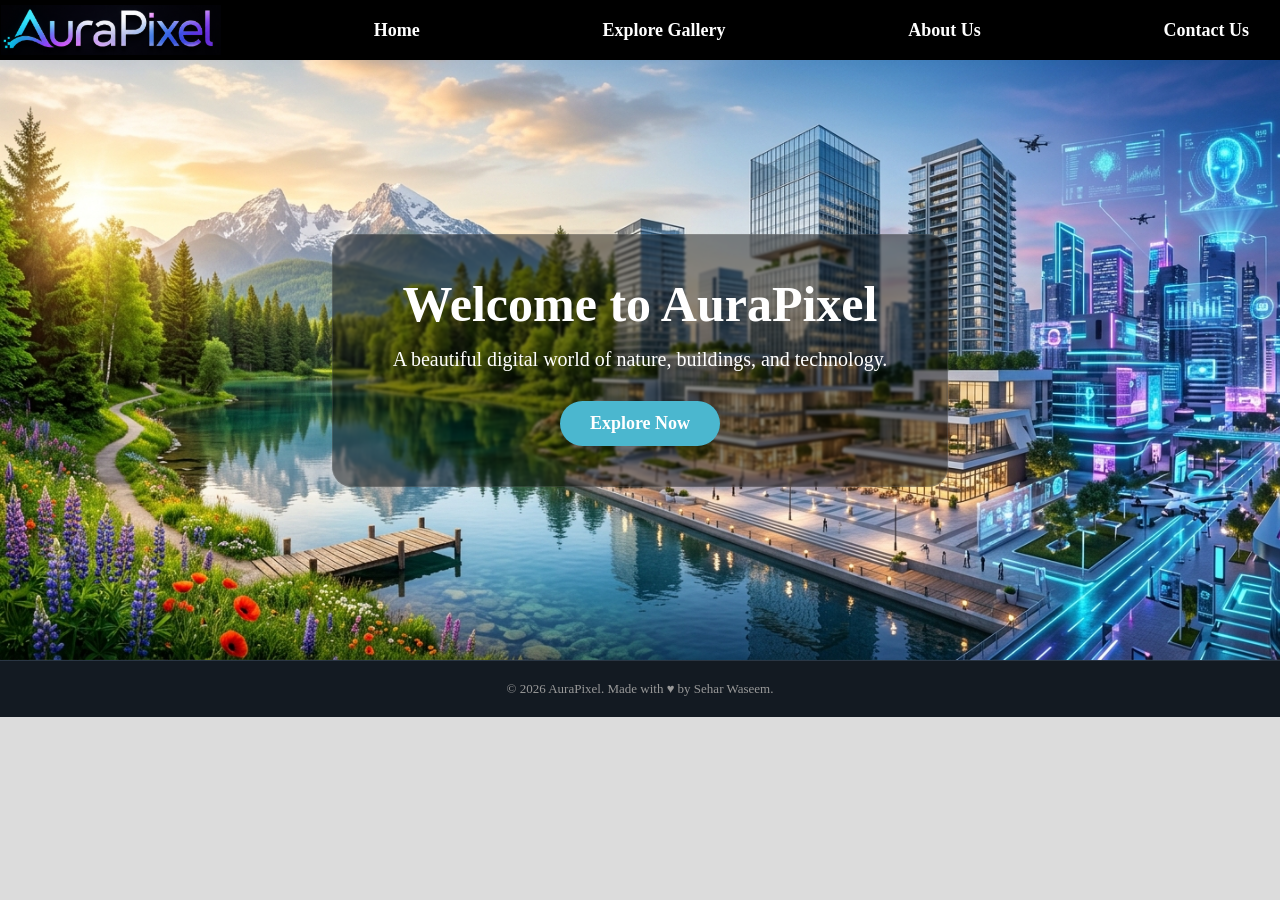
<file: index.html>
<!DOCTYPE html>
<html lang="en">
<head>
    <meta charset="UTF-8">
    <meta name="viewport" content="width=device-width, initial-scale=1.0">
    <title>AuraPixel</title>
    <link rel="stylesheet" href="style.css">
</head>
<body>
    <header>
        <nav class="navbar">
            <!-- box1 -->
                <div class="navLogo border">
                    <div id="logo">
                    </div>
                </div>
    
                <div class="link border">
                    <a href="index.html">Home</a>
                </div>
                <div class="link border">
                    <a href="gallery.html" target="_blank">Explore Gallery</a>
                </div>
                <div class="link border">
                    <a href="about.html" target="_blank">About Us</a>
                </div>
                <div class="link border">
                    <a href="contact.html" target="_blank">Contact Us</a>
                </div>
        </nav>
    </header>

    <main>
        <!-- hero-section -->
            <div class="hero-section">

                <div class="hero-content">
                <h1>Welcome to AuraPixel</h1>
                <p>A beautiful digital world of nature, buildings, and technology.</p>
                <a href="gallery.html" target="_blank" class="explore-btn">Explore Now</a>
                </div>

            </div>
    </main>

    <footer>
    <div class="footer-bottom">
        <p>&copy; 2026 AuraPixel. Made with &hearts; by Sehar Waseem.</p>
    </div>
    </footer>
</body>
</html>
</file>
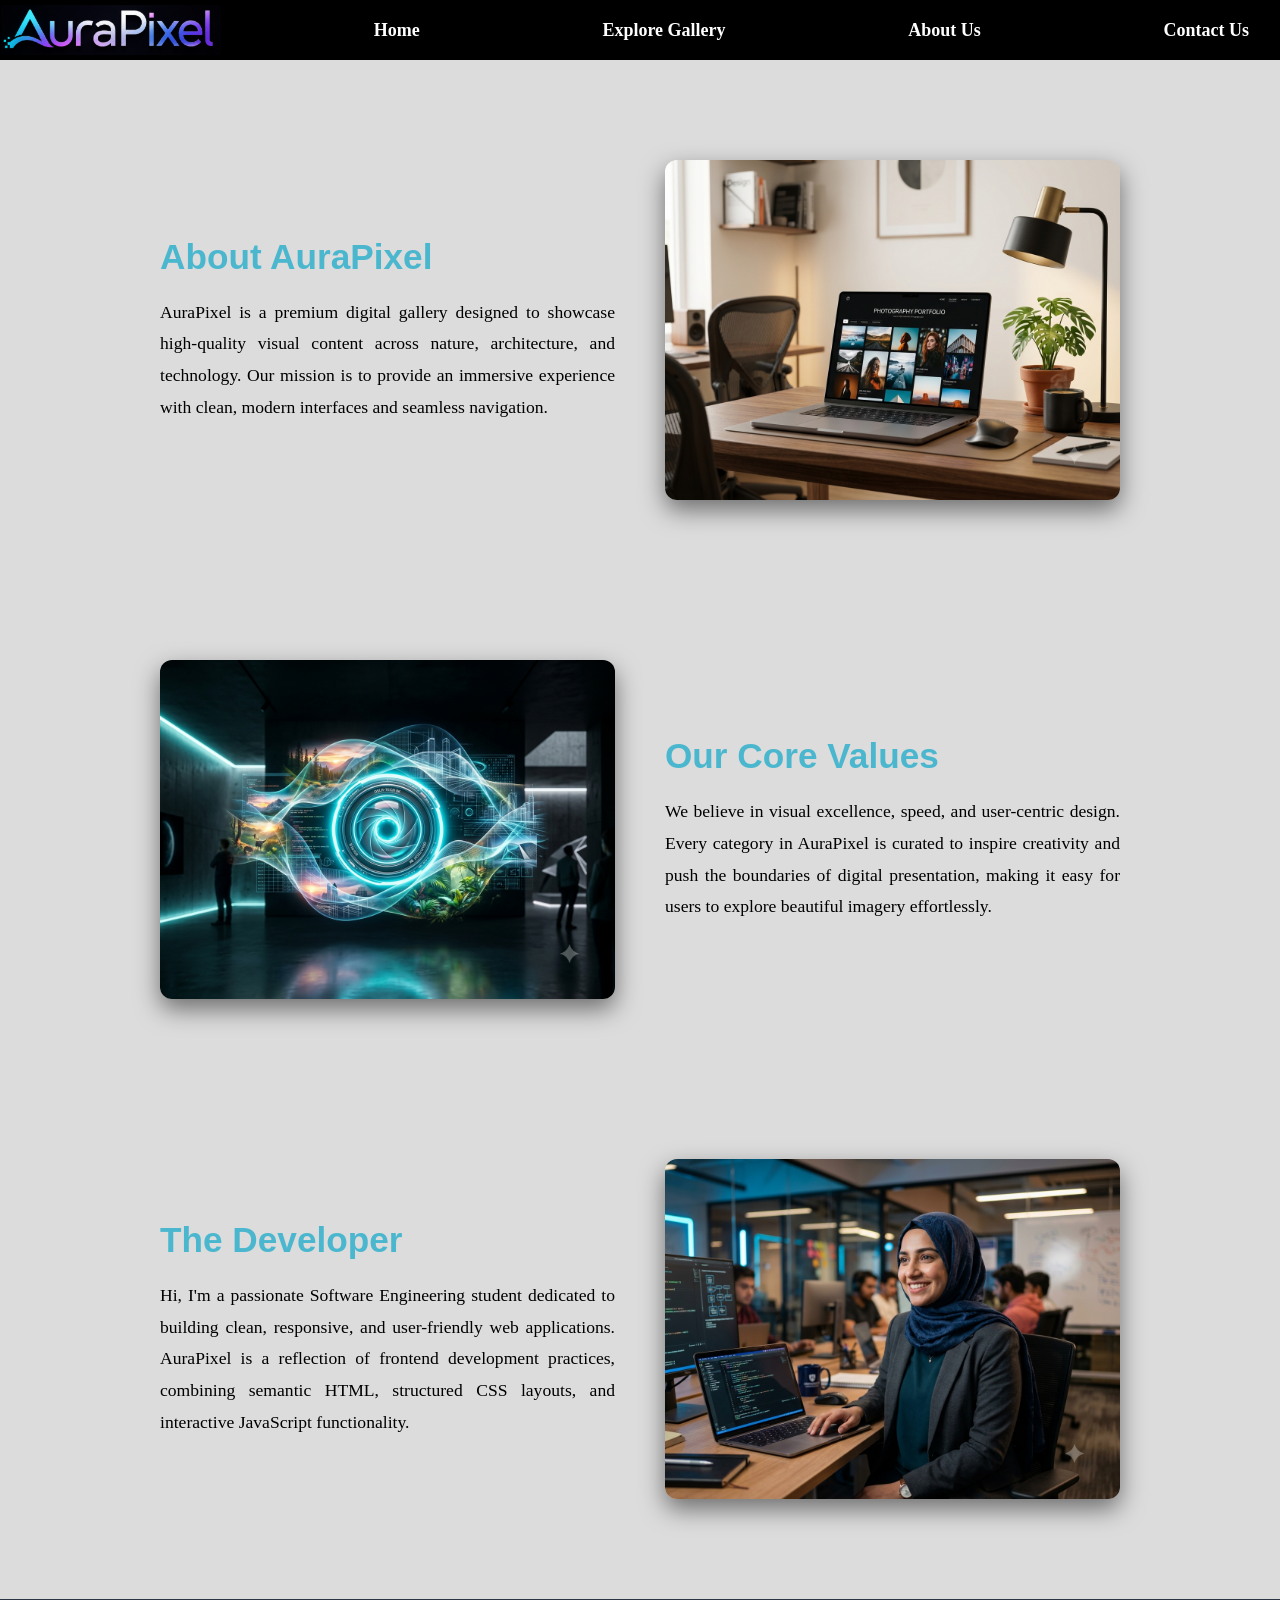
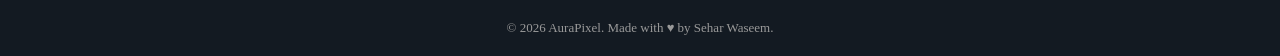
<file: about.html>
<!DOCTYPE html>
<html lang="en">
<head>
    <meta charset="UTF-8">
    <meta name="viewport" content="width=device-width, initial-scale=1.0">
    <title>About</title>
    <link rel="stylesheet" href="style.css">
</head>
<body>
    <header>
        <nav class="navbar">
            <!-- box1 -->
                <div class="navLogo border">
                    <div id="logo">
                    </div>
                </div>
    
                <div class="link border">
                    <a href="index.html">Home</a>
                </div>
                <div class="link border">
                    <a href="gallery.html" target="_blank">Explore Gallery</a>
                </div>
                <div class="link border">
                    <a href="about.html" target="_blank">About Us</a>
                </div>
                <div class="link border">
                    <a href="contact.html" target="_blank">Contact Us</a>
                </div>
        </nav>
    </header>

    <main class="about-container">
        <section class="about-section">
            <div class="about-text">
                <h2>About AuraPixel</h2>
                <p>AuraPixel is a premium digital gallery designed to showcase high-quality visual content across nature, architecture, and technology. Our mission is to provide an immersive experience with clean, modern interfaces and seamless navigation.</p>
            </div>
            <div class="about-image">
                <img src="images/about-image1.png" alt="about-image1">
            </div>
        </section>

         <section class="about-section reverse">
            <div class="about-text">
                <h2>Our Core Values</h2>
                <p>We believe in visual excellence, speed, and user-centric design. Every category in AuraPixel is curated to inspire creativity and push the boundaries of digital presentation, making it easy for users to explore beautiful imagery effortlessly.</p>
            </div>
             <div class="about-image">
                <img src="images/about-image2.png" alt="about-image2">
            </div>
                
        </section>

         <section class="about-section">
            <div class="about-text">
                <h2>The Developer</h2>
                <p>Hi, I'm a passionate Software Engineering student dedicated to building clean, responsive, and user-friendly web applications. AuraPixel is a reflection of frontend development practices, combining semantic HTML, structured CSS layouts, and interactive JavaScript functionality.</p>
            </div>
            <div class="about-image">
                <img src="images/about-image3.png" alt="about-image3">
            </div>
        </section>
    </main>

    <footer>
    <div class="footer-bottom">
        <p>&copy; 2026 AuraPixel. Made with &hearts; by Sehar Waseem.</p>
    </div>
    </footer>

</body>
</html>
</file>
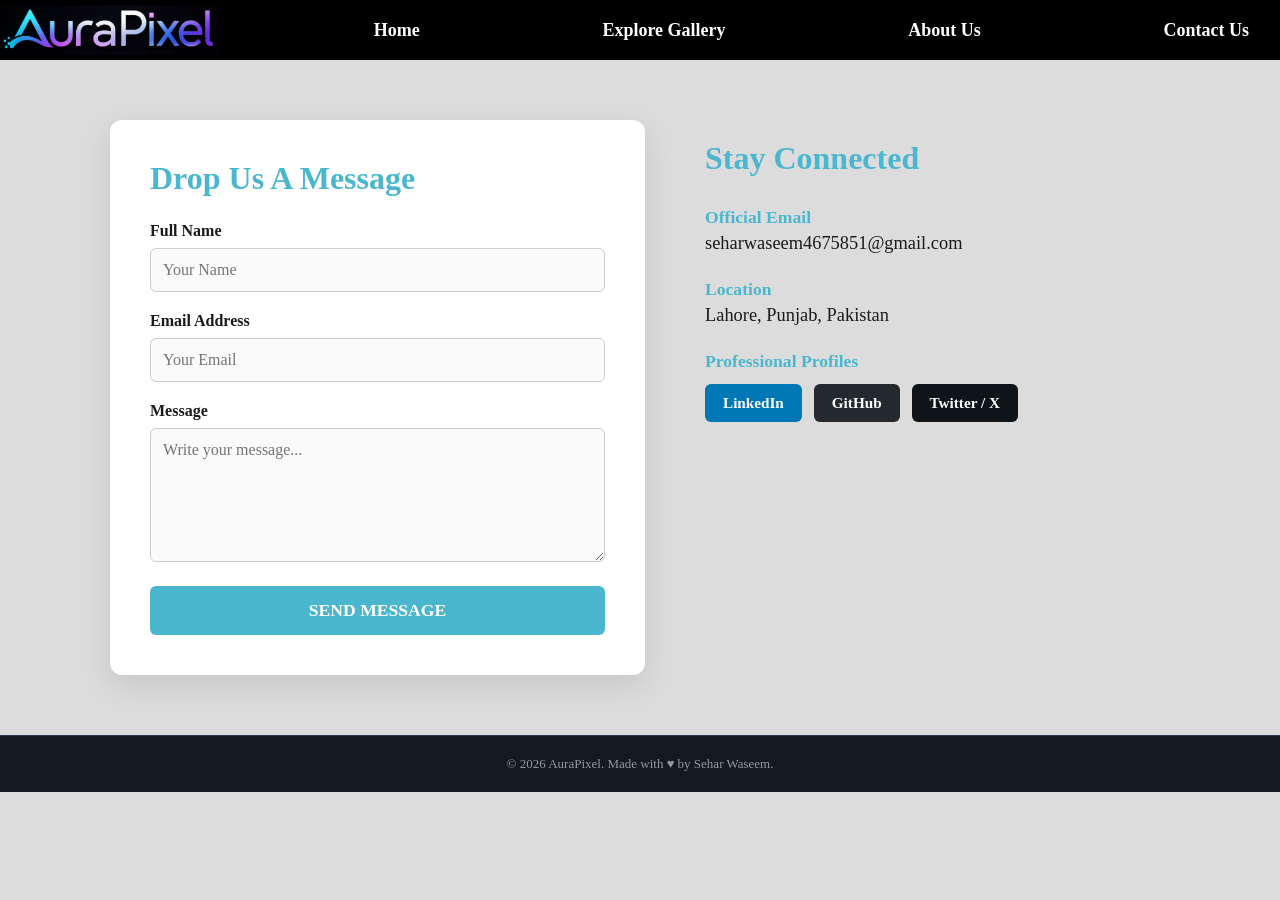
<file: contact.html>
<!DOCTYPE html>
<html lang="en">
<head>
    <meta charset="UTF-8">
    <meta name="viewport" content="width=device-width, initial-scale=1.0">
    <title>Contact</title>
    <link rel="stylesheet" href="style.css">
</head>
<body>
    <header>
        <nav class="navbar">
            <!-- box1 -->
                <div class="navLogo border">
                    <div id="logo">
                    </div>
                </div>
    
                <div class="link border">
                    <a href="index.html">Home</a>
                </div>
                <div class="link border">
                    <a href="gallery.html" target="_blank">Explore Gallery</a>
                </div>
                <div class="link border">
                    <a href="about.html" target="_blank">About Us</a>
                </div>
                <div class="link border">
                    <a href="contact.html" target="_blank">Contact Us</a>
                </div>
        </nav>
    </header>

    <main class="contact-container">
        <div class="contact-box form-box">
            <h2>Drop Us A Message</h2>
            <form action="#" method="POST">
                <div class="input-group">
                    <label for="name">Full Name</label>
                    <input type="text" id="name" placeholder="Your Name" required>
                </div>
                
                <div class="input-group">
                    <label for="email">Email Address</label>
                    <input type="email" id="email" placeholder="Your Email" required>
                </div>
                
                <div class="input-group">
                    <label for="message">Message</label>
                    <textarea id="message" rows="6" placeholder="Write your message..." required></textarea>
                </div>
                
                <button type="submit" class="submit-btn">SEND MESSAGE</button>
            </form>
        </div>

        <div class="contact-box info-box">
            <h2>Stay Connected</h2>
            
            <div class="info-item">
                <span class="info-title">Official Email</span>
                <p>seharwaseem4675851@gmail.com</p>
            </div>
            
            <div class="info-item">
                <span class="info-title">Location</span>
                <p>Lahore, Punjab, Pakistan</p>
            </div>
            
            <div class="info-item">
                <span class="info-title">Professional Profiles</span>
                <div class="social-links">
                    <a href="https://www.linkedin.com/in/sehar-waseem-482471409?utm_source=share_via&utm_content=profile&utm_medium=member_android" target="_blank" class="social-btn linkedin-btn">LinkedIn</a>
                    <a href="https://github.com/seharwaseem-tech" target="_blank" class="social-btn github-btn">GitHub</a>
                    <a href="https://x.com/sehar_waseem51" target="_blank" class="social-btn twitter-btn">Twitter / X</a>
                </div>
            </div>
        </div>

    </main>


    <footer>
    <div class="footer-bottom">
        <p>&copy; 2026 AuraPixel. Made with &hearts; by Sehar Waseem.</p>
    </div>
    </footer>

</body>
</html>
</file>
<file: style.css>
*{
    margin: 0;
    font-family: Arail;
    border:border-box;
}
body{
    background-color:gainsboro;
}
.navbar{
    height: 60px;
    background-color:rgb(0,0,0);
    color: white;
    display: flex;
    align-items: center;
    justify-content: space-between;
}
.navLogo{
    height: 50px;
    width: 220px;

}
#logo{
    height: 50px;
    width: 100%;
    background-image: url("images/AuraPixel logo.png");
    background-size: cover;
}
.border{
border:1px solid transparent;
}
.border:hover{
border: 1px solid white;
}

.link{
    margin-right:30px;
}

.link a{
    text-decoration: none;
    color: white;
    font-size: large;
    font-weight: 600;
}

/* Hero-Section */
.hero-section{
    background-image: url("images/AuraPixel Banner.png");
    background-size: cover;
    height: 600px;  

    display: flex;
    align-items: center;
    justify-content: center;
    text-align: center;
}

.hero-content {
    color: white;
    background: rgba(0, 0, 0, 0.45); 
    backdrop-filter: blur(1px);     
    padding: 40px 60px;              
    border-radius: 20px;        
    border: 1px solid rgba(255, 255, 255, 0.1); 
    max-width: 800px;  

}

.hero-content h1 {
    font-size: 50px;
    margin-bottom: 15px;
}

.hero-content p {
    font-size: 20px;
    margin-bottom: 30px;
}


.explore-btn {
    display: inline-block;
    padding: 12px 30px;
    background-color: #4bb7cf; 
    color: white;
    text-decoration: none;
    font-size: 18px;
    font-weight: bold;
    border-radius: 25px; 
    transition: all 0.3px ease-in;
}

.explore-btn:hover{
     transform: scale(1.07);
     background-color: #389eb5;
}

.footer-bottom {
    text-align: center;
    padding: 20px 0;
    border-top: 1px solid #2a3644;
    background-color: #131a22; 
    font-size: 13px;
    color: #999;
}

/* GALLERY FILE */


#galleryTopLines{
    margin: 40px;
    color: #131a22;
    font-size: large;
    font-weight: 500;
    align-items: center;
    justify-content: center;
    text-align: center;
}

#Topline{
    padding-top: 20px;
    font-weight: 400;
}

.category-card{
   display: inline-block;
   margin-left: 130px;
   margin-top: 10px;
}

.galleryTopBox{
    width: 250px;
    height: 320px;
    border-radius: 12px;
    transition: all 0.3s ease-in;
} 

.galleryTopBox:hover{
    border-color: #4bb7cf;         
    transform: translateY(-8px);      
    box-shadow: 0 10px 20px rgba(0, 0, 0, 0.1);
   
}

#galleryTopBox1{
    background-image: url("images/naturePic.jpg");
    background-size: cover;
}

#galleryTopBox2{
    background-image: url("images/ArchitecturePic.webp");
    background-size: cover;
}

#galleryTopBox3{
    background-image: url("images/techPic.jpg");
    background-size: cover;
}


.category-btn{
  text-decoration: none;
  padding: 12px 30px;
  background-color: #4bb7cf; 
  color: white;
  font-size: 18px;
  font-weight: bold;
  border-radius: 25px; 
  text-align: center;
  justify-content: center;
  align-items: center;
  display: block;          
  margin: 15px auto 0 auto;
  width: max-content;
  transition: all 0.3px ease-in;
}

.category-btn:hover{
    transform: scale(1.07);
    background-color: #389eb5;
}


/* ==========================================
   PART 1: GALLERY SECTIONS & THUMBNAILS CSS
   ========================================== */

section {
  padding: 40px 10%;
}

section h2 {
  font-size: 28px;
  font-family: 'Poppins', sans-serif;
  color: #333;
  margin-bottom: 20px;
  position: relative;
}

.gallery-container {
  display: flex;             
  flex-wrap: wrap;           
  gap: 20px;                
  justify-content: center;   
}

.clickable-img {
  width: 250px;              
  height: 200px;            
  object-fit: cover;       
  border-radius: 12px;      
  cursor: pointer;         
  transition: all 0.3s ease; 
  box-shadow: 0 4px 8px rgba(0, 0, 0, 0.05); 
}

.clickable-img:hover {
  transform: scale(1.05);   
  box-shadow: 0 10px 20px rgba(75, 183, 207, 0.3); 
}

/* ==========================================
   PART 2: POPUP MODAL (HIDDEN OVERLAY) CSS
   ========================================== */

.modal {
  display: none;             
  position: fixed;           
  z-index: 1000;         
  left: 0;
  top: 0;
  width: 100%;            
  height: 100%;        
  overflow: auto;      
  background-color: rgba(0, 0, 0, 0.9); 
}

.modal-content {
  display: block;
  margin: auto;          
  max-width: 80%;         
  max-height: 80vh;        
  margin-top: 5%;        
  border: 3px solid white; 
  border-radius: 8px;
  animation: zoomIn 0.3s ease; 
}

.close-btn {
  position: absolute;
  top: 20px;
  right: 35px;
  color: #fff;
  font-size: 45px;
  font-weight: bold;
  cursor: pointer;        
  transition: 0.3s;
}

.close-btn:hover {
  color: #4bb7cf;      
}

@keyframes zoomIn {
  from { transform: scale(0); } 
  to { transform: scale(1); }
}

.nav-btn {
  position: absolute;
  top: 50%;                
  transform: translateY(-50%);
  background-color: rgba(0, 0, 0, 0.5); 
  color: white;
  font-size: 30px;
  border: none;
  padding: 15px 20px;
  cursor: pointer;
  border-radius: 5px;
  transition: 0.3s;
  z-index: 1010;       
}

.prev-btn {
  left: 20px;
}

.next-btn {
  right: 20px;
}

.nav-btn:hover {
  background-color: #4bb7cf; 
  color: black;
}

/* ============================
       ABOUT PAGE STYLES 
   ============================ */

.about-container {
  max-width: 1200px;
  margin: 0 auto;
  padding: 60px 20px;
  display: flex;
  flex-direction: column;
  gap: 80px; 
}

.about-section {
  display: flex;
  align-items: center;
  justify-content: space-between;
  gap: 50px; 
}

.about-section.reverse {
  flex-direction: row-reverse;
}

.about-text {
  flex: 1; 
}

.about-text h2 {
  font-size: 2.2rem;
  color: #4bb7cf;
  margin-bottom: 20px;
  position: relative;
}

.about-text p {
  font-size: 1.1rem;
  line-height: 1.8;
  color: #000000; 
  text-align: justify;
}

.about-image {
  flex: 1;
  display: flex;
  justify-content: center;
  align-items: center;
}

.about-image img {
  width: 100%;
  max-width: 500px; 
  height: auto;
  border-radius: 12px;
  box-shadow: 0 10px 25px rgba(0, 0, 0, 0.5); 
  transition: transform 0.3s ease;
}

.about-image img:hover {
  transform: translateY(-5px); 
}

/* ============================
       RESPONSIVE DESIGN
   ============================ */
@media (max-width: 768px) {
  .about-container {
    padding: 40px 15px;
    gap: 50px;
  }

  .about-section, 
  .about-section.reverse {
    flex-direction: column; 
    text-align: center;
    gap: 30px;
  }

  .about-text p {
    text-align: center; 
  }

  .about-text h2 {
    font-size: 1.8rem;
  }

  .about-image img {
    max-width: 100%; 
  }
}

/* =================================
      CONTACT PAGE MAIN STYLES 
   ================================= */

.contact-container {
  max-width: 1100px;
  margin: 0 auto;
  padding: 60px 20px;
  display: flex;
  justify-content: space-between;
  align-items: flex-start;
  gap: 50px;
  box-sizing: border-box;
}

.contact-box {
  flex: 1;
}

.form-box {
  background: #ffffff;
  padding: 40px;
  border-radius: 12px;
  box-shadow: 0 10px 30px rgba(0, 0, 0, 0.1);
}

.form-box h2 {
  color: #4bb7cf;
  font-size: 2rem;
  margin-bottom: 25px;
  font-weight: 700;
  margin-top: 0;
}

.input-group {
  margin-bottom: 20px;
  text-align: left;
}

.input-group label {
  display: block;
  font-size: 1rem;
  color: #1a1a1a;
  font-weight: 600;
  margin-bottom: 8px;
}

.input-group input,
.input-group textarea {
  width: 100%;
  padding: 12px;
  border: 1px solid #cccccc;
  border-radius: 6px;
  font-size: 1rem;
  color: #333333;
  box-sizing: border-box;
  background-color: #fafafa;
  font-family: inherit;
}


.input-group input:focus,
.input-group textarea:focus {
  outline: none;
  border-color: #4bb7cf;
  background-color: #ffffff;
  box-shadow: 0 0 5px rgba(75, 183, 207, 0.3);
}

.submit-btn {
  width: 100%;
  background-color: #4bb7cf;
  color: #ffffff;
  border: none;
  padding: 14px;
  font-size: 1.1rem;
  font-weight: bold;
  border-radius: 6px;
  cursor: pointer;
  transition: background-color 0.3s, transform 0.2s;
}

.submit-btn:hover {
  background-color: #3aa3bb;
}

.submit-btn:active {
  transform: scale(0.98);
}

/* RIGHT SIDE - Info Wrapper */
.info-box {
  padding: 20px 10px;
  text-align: left;
}

.info-box h2 {
  color: #4bb7cf;
  font-size: 2rem;
  margin-bottom: 30px;
  font-weight: 700;
  margin-top: 0;
}

.info-item {
  margin-bottom: 25px;
}

.info-title {
  display: block;
  font-size: 1.1rem;
  font-weight: bold;
  color: #4bb7cf;
  margin-bottom: 5px;
}

.info-item p {
  font-size: 1.15rem;
  color: #1a1a1a; 
  margin: 0;
}

/* Social Buttons Alignment */
.social-links {
  display: flex;
  flex-wrap: wrap; 
  gap: 12px;
  margin-top: 12px;
}

.social-btn {
  display: inline-block;
  text-decoration: none;
  padding: 10px 18px;
  font-size: 0.95rem;
  font-weight: 600;
  color: #ffffff;
  border-radius: 6px;
  transition: transform 0.3s ease, opacity 0.3s ease;
  text-align: center;
}

/* Branding Buttons Colors */
.linkedin-btn {
  background-color: #0077b5;
}

.github-btn {
  background-color: #24292e;
}

.twitter-btn {
  background-color: #0f1419; /* X / Twitter modern dark brand color */
}

.social-btn:hover {
  transform: translateY(-3px);
  opacity: 0.9;
}

/* ============================
       RESPONSIVE DESIGN 
   ============================ */
@media (max-width: 768px) {
  .contact-container {
    flex-direction: column;
    padding: 40px 20px;
    gap: 40px;
  }
  
  .form-box {
    padding: 25px;
  }
  
  .info-box {
    text-align: center;
    padding: 0;
  }
  
  .social-links {
    justify-content: center;
  }
}


/* =========================================================================
   PERFECT GLOBAL RESPONSIVE STYLES (Fixes Logo & Nav Alignment)
   ========================================================================= */

@media (max-width: 768px) {
  
  /* 1. NAVBAR FIXES */
  .navbar {
    height: auto !important; 
    flex-direction: column !important; 
    padding: 20px 10px !important;
    gap: 15px !important;
  }

  .navLogo {
    width: 100% !important;
    max-width: 200px; 
    height: 45px !important;
    margin: 0 auto !important;
    display: flex !important;
    justify-content: center !important;
  }

  #logo {
    width: 100% !important;
    height: 100% !important;
    background-size: contain !important; 
    background-position: center !important;
  }

  .navbar .link {
    width: 100% !important;
    text-align: center !important;
    margin-right: 0 !important; 
    margin: 6px 0 !important; 
  }

  .link a {
    font-size: 16px !important;
    display: inline-block !important;
    padding: 5px 0 !important;
  }
  /* 2. HERO SECTION FIXES */
  .hero-section {
    height: 480px !important; 
    padding: 0 15px !important;
  }

  .hero-content {
    padding: 30px 15px !important;
    width: 90% !important;
    max-width: 100% !important;
  }

  .hero-content h1 {
    font-size: 28px !important; 
    margin-bottom: 12px !important;
  }

  .hero-content p {
    font-size: 15px !important;
    margin-bottom: 22px !important;
  }

  .explore-btn {
    padding: 10px 22px !important;
    font-size: 15px !important;
  }

  /* 3. FOOTER FIXES */
  .footer-bottom {
    padding: 15px 10px !important;
    font-size: 12px !important;
  }
}


/* =========================================================================
          GALLERY TOP SECTION RESPONSIVE (Strictly For Mobile Only)
   ========================================================================= */

@media (max-width: 768px) {
  
  #galleryTopLines {
    padding: 20px 10px !important;
    text-align: center !important;
  }

  #galleryTopLines h1 {
    font-size: 28px !important;
  }

  .category-card {
    display: flex !important;
    flex-direction: column !important;
    align-items: center !important;
    width: 90% !important; 
    max-width: 320px !important;      
    margin: 20px auto !important; 
  }

  .galleryTopBox {
    width: 100% !important;
    height: 180px !important; 
    background-size: cover !important;
    background-position: center !important;
  }

  .category-btn {
    width: 100% !important;
    text-align: center !important;
    box-sizing: border-box !important;
    padding: 10px 0 !important;
  }

}
</file>
